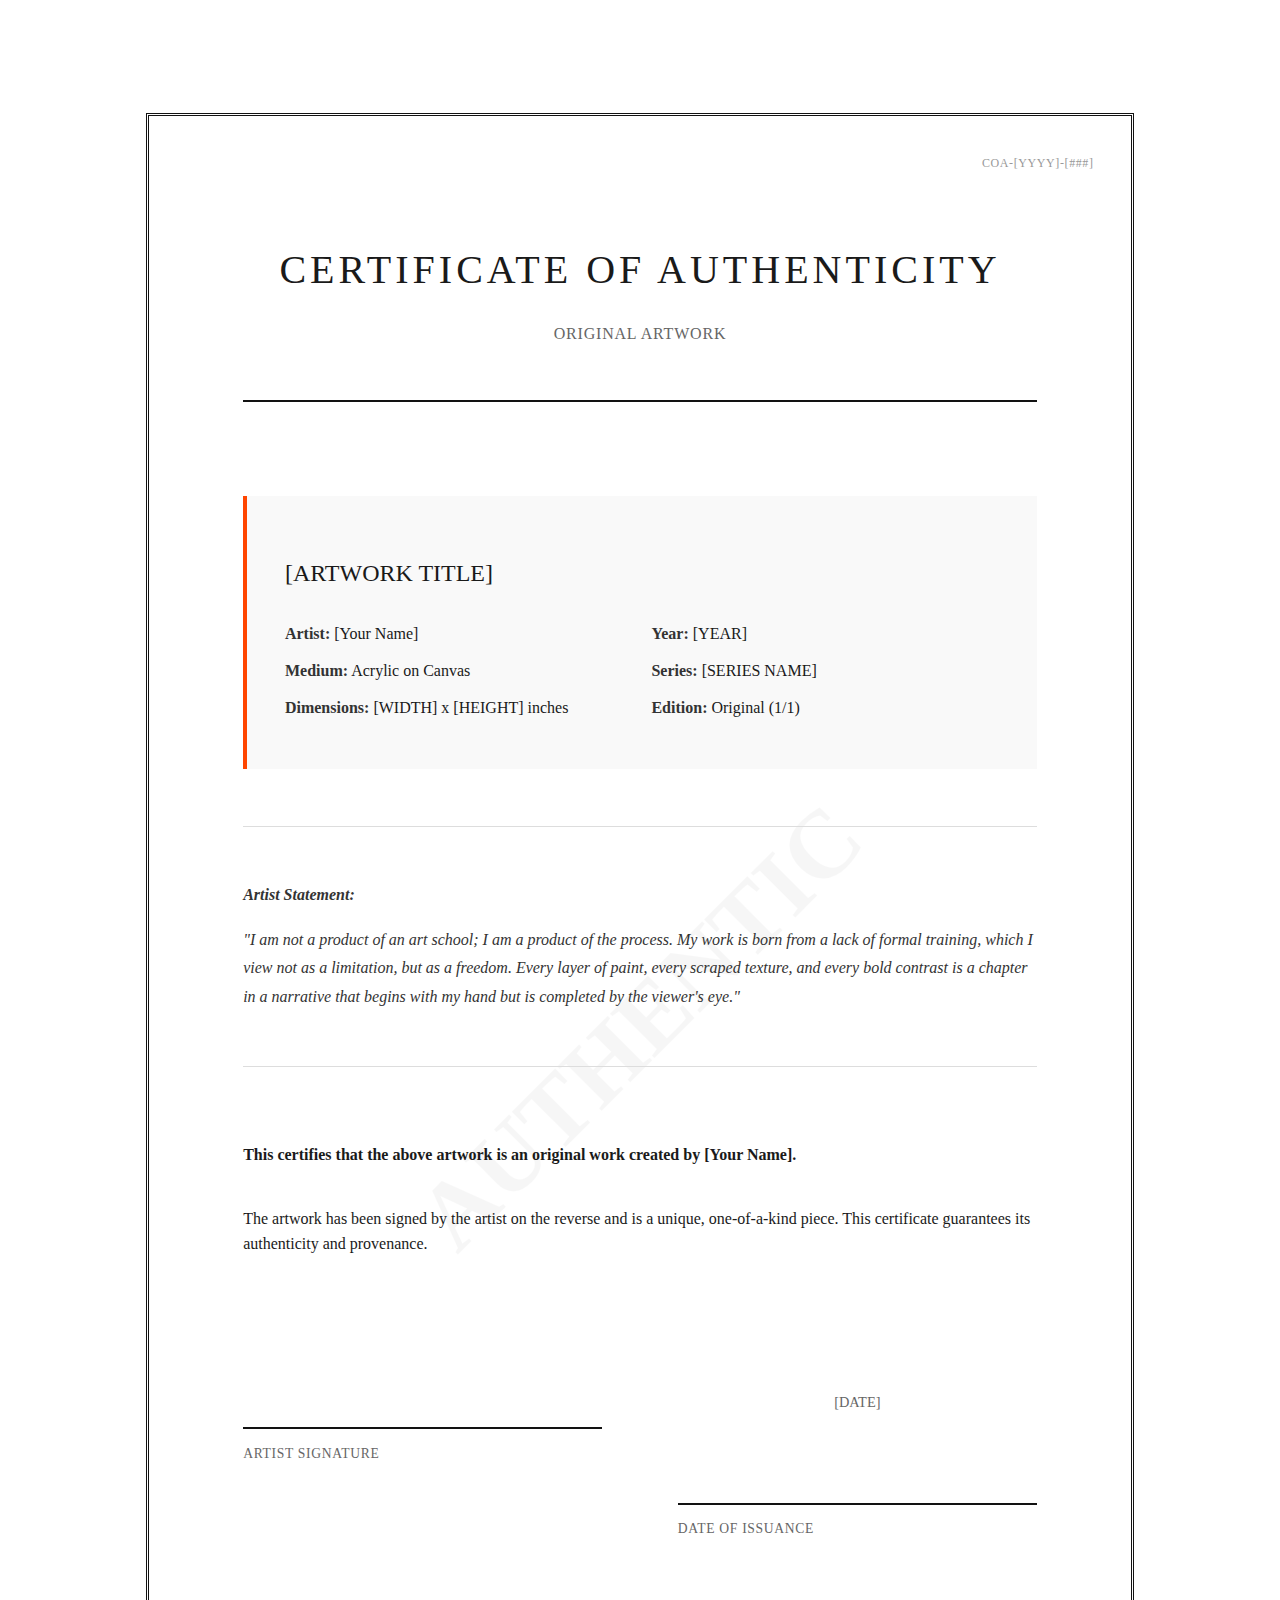
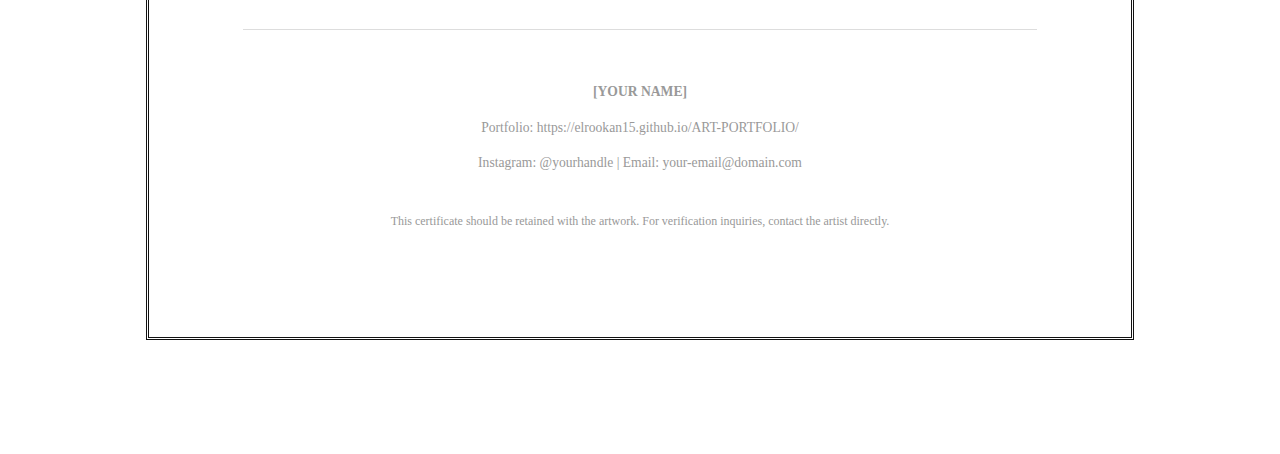
<file: certificate-of-authenticity.html>
<!DOCTYPE html>
<html lang="en">
<head>
    <meta charset="UTF-8">
    <meta name="viewport" content="width=device-width, initial-scale=1.0">
    <title>Certificate of Authenticity</title>
    <style>
        @page {
            size: A4;
            margin: 0;
        }
        body {
            font-family: "Garamond", "Georgia", serif;
            background: white;
            color: #1a1a1a;
            margin: 0;
            padding: 3cm 2.5cm;
            line-height: 1.6;
        }
        .certificate {
            max-width: 21cm;
            margin: 0 auto;
            border: 3px double #121212;
            padding: 2.5cm;
            position: relative;
        }
        .watermark {
            position: absolute;
            top: 50%;
            left: 50%;
            transform: translate(-50%, -50%) rotate(-45deg);
            font-size: 6rem;
            opacity: 0.03;
            font-weight: bold;
            pointer-events: none;
            z-index: 0;
        }
        .content {
            position: relative;
            z-index: 1;
        }
        .header {
            text-align: center;
            margin-bottom: 2.5cm;
            border-bottom: 2px solid #121212;
            padding-bottom: 1cm;
        }
        .title {
            font-size: 2.5rem;
            font-weight: normal;
            letter-spacing: 0.1em;
            text-transform: uppercase;
            margin-bottom: 0.5cm;
        }
        .subtitle {
            font-size: 1rem;
            letter-spacing: 0.05em;
            text-transform: uppercase;
            color: #666;
        }
        .artwork-info {
            margin: 1.5cm 0;
            padding: 1cm;
            background-color: #f9f9f9;
            border-left: 4px solid #FF4500;
        }
        .artwork-info h2 {
            font-size: 1.5rem;
            margin-bottom: 0.5cm;
            font-weight: normal;
        }
        .details {
            display: grid;
            grid-template-columns: 1fr 1fr;
            gap: 0.5cm;
            margin-top: 0.75cm;
        }
        .detail-row {
            margin-bottom: 0.3cm;
        }
        .detail-label {
            font-weight: bold;
            color: #333;
        }
        .statement {
            margin: 1.5cm 0;
            font-style: italic;
            line-height: 1.8;
            color: #333;
            padding: 1cm 0;
            border-top: 1px solid #ddd;
            border-bottom: 1px solid #ddd;
        }
        .authentication {
            margin-top: 2cm;
        }
        .signature-section {
            display: grid;
            grid-template-columns: 1fr 1fr;
            gap: 2cm;
            margin-top: 1.5cm;
        }
        .signature-line {
            border-bottom: 2px solid #121212;
            margin-bottom: 0.3cm;
            height: 3cm;
        }
        .signature-label {
            font-size: 0.85rem;
            color: #666;
            text-transform: uppercase;
            letter-spacing: 0.05em;
        }
        .footer {
            margin-top: 2cm;
            padding-top: 1cm;
            border-top: 1px solid #ddd;
            text-align: center;
            font-size: 0.85rem;
            color: #999;
        }
        .certificate-number {
            position: absolute;
            top: 1cm;
            right: 1cm;
            font-size: 0.75rem;
            color: #999;
            letter-spacing: 0.05em;
        }
        @media print {
            body {
                background: white;
            }
        }
    </style>
</head>
<body>
    <div class="certificate">
        <div class="watermark">AUTHENTIC</div>
        <div class="certificate-number">COA-[YYYY]-[###]</div>
        
        <div class="content">
            <div class="header">
                <h1 class="title">Certificate of Authenticity</h1>
                <p class="subtitle">Original Artwork</p>
            </div>

            <div class="artwork-info">
                <h2>[ARTWORK TITLE]</h2>
                
                <div class="details">
                    <div>
                        <div class="detail-row">
                            <span class="detail-label">Artist:</span> [Your Name]
                        </div>
                        <div class="detail-row">
                            <span class="detail-label">Medium:</span> Acrylic on Canvas
                        </div>
                        <div class="detail-row">
                            <span class="detail-label">Dimensions:</span> [WIDTH] x [HEIGHT] inches
                        </div>
                    </div>
                    <div>
                        <div class="detail-row">
                            <span class="detail-label">Year:</span> [YEAR]
                        </div>
                        <div class="detail-row">
                            <span class="detail-label">Series:</span> [SERIES NAME]
                        </div>
                        <div class="detail-row">
                            <span class="detail-label">Edition:</span> Original (1/1)
                        </div>
                    </div>
                </div>
            </div>

            <div class="statement">
                <p><strong>Artist Statement:</strong></p>
                <p>"I am not a product of an art school; I am a product of the process. My work is born from a lack of formal training, which I view not as a limitation, but as a freedom. Every layer of paint, every scraped texture, and every bold contrast is a chapter in a narrative that begins with my hand but is completed by the viewer's eye."</p>
            </div>

            <div class="authentication">
                <p><strong>This certifies that the above artwork is an original work created by [Your Name].</strong></p>
                
                <p style="margin-top: 1cm;">The artwork has been signed by the artist on the reverse and is a unique, one-of-a-kind piece. This certificate guarantees its authenticity and provenance.</p>

                <div class="signature-section">
                    <div>
                        <div class="signature-line"></div>
                        <p class="signature-label">Artist Signature</p>
                    </div>
                    <div>
                        <div class="signature-line" style="text-align: center; padding-top: 2cm;">
                            <span style="font-size: 0.9rem; color: #666;">[DATE]</span>
                        </div>
                        <p class="signature-label">Date of Issuance</p>
                    </div>
                </div>
            </div>

            <div class="footer">
                <p><strong>[YOUR NAME]</strong></p>
                <p>Portfolio: https://elrookan15.github.io/ART-PORTFOLIO/</p>
                <p>Instagram: @yourhandle | Email: your-email@domain.com</p>
                <p style="margin-top: 1cm; font-size: 0.75rem;">
                    This certificate should be retained with the artwork. For verification inquiries, contact the artist directly.
                </p>
            </div>
        </div>
    </div>

    <script>
        // Print button functionality (optional)
        function printCertificate() {
            window.print();
        }
    </script>
</body>
</html>
</file>
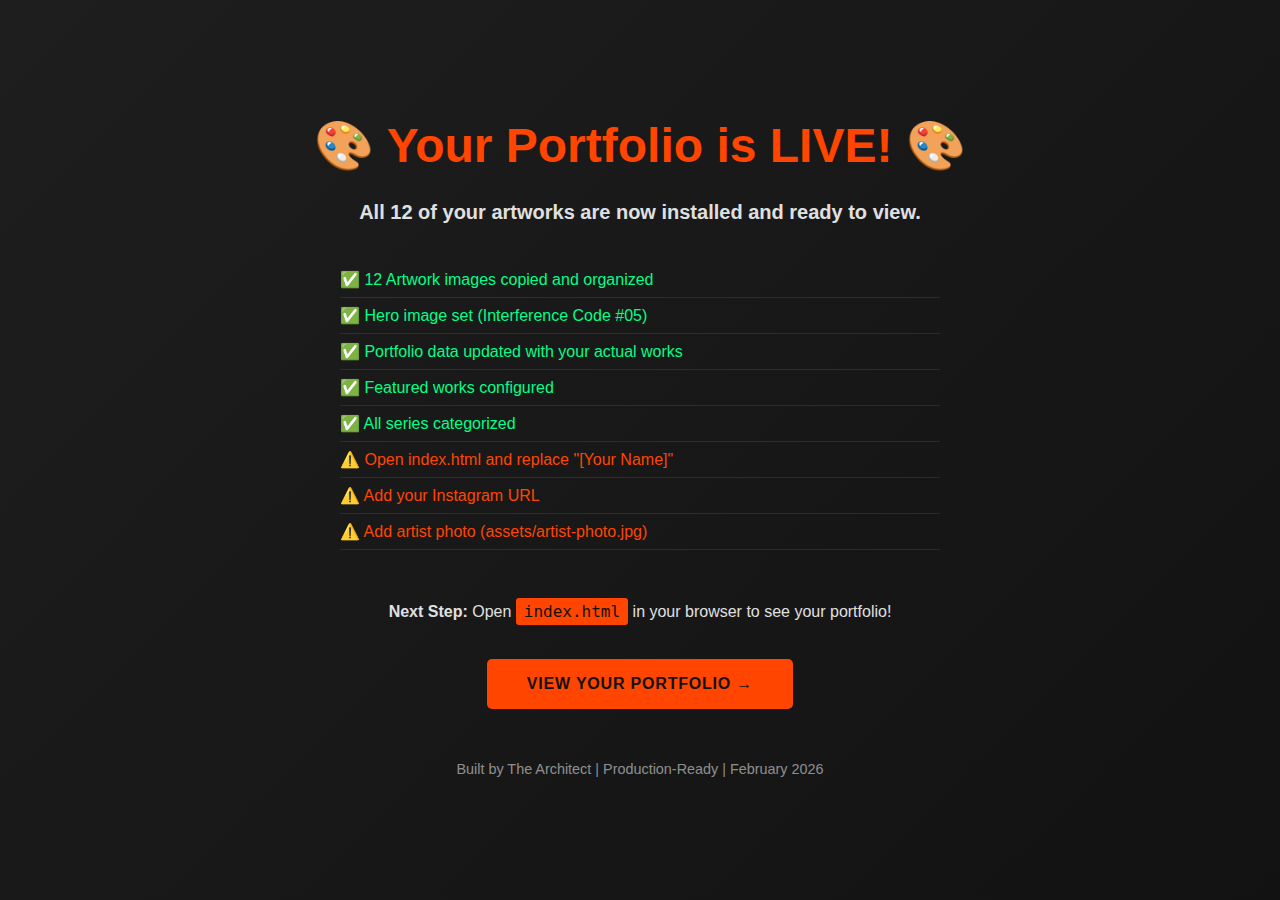
<file: READY.html>
<!DOCTYPE html>
<html lang="en">
<head>
    <meta charset="UTF-8">
    <meta name="viewport" content="width=device-width, initial-scale=1.0">
    <title>Your Portfolio is READY!</title>
    <style>
        body {
            font-family: -apple-system, BlinkMacSystemFont, "Segoe UI", Roboto, sans-serif;
            background: linear-gradient(135deg, #1e1e1e 0%, #121212 100%);
            color: #e0e0e0;
            margin: 0;
            padding: 0;
            display: flex;
            align-items: center;
            justify-content: center;
            min-height: 100vh;
        }
        .container {
            max-width: 800px;
            padding: 3rem;
            text-align: center;
        }
        h1 {
            font-size: 3rem;
            color: #ff4500;
            margin-bottom: 1rem;
        }
        p {
            font-size: 1.25rem;
            line-height: 1.8;
            margin-bottom: 2rem;
        }
        .cta {
            display: inline-block;
            padding: 1rem 2.5rem;
            background-color: #ff4500;
            color: #121212;
            font-size: 1rem;
            font-weight: 700;
            text-decoration: none;
            text-transform: uppercase;
            letter-spacing: 0.05em;
            border-radius: 5px;
            transition: transform 0.3s ease;
        }
        .cta:hover {
            transform: scale(1.05);
        }
        .checklist {
            text-align: left;
            margin: 2rem auto;
            max-width: 600px;
        }
        .checklist li {
            padding: 0.5rem 0;
            border-bottom: 1px solid rgba(224, 224, 224, 0.1);
        }
        .done {
            color: #00ff88;
        }
        .todo {
            color: #ff4500;
        }
    </style>
</head>
<body>
    <div class="container">
        <h1>🎨 Your Portfolio is LIVE! 🎨</h1>
        <p><strong>All 12 of your artworks are now installed and ready to view.</strong></p>
        
        <div class="checklist">
            <ul style="list-style: none; padding: 0;">
                <li class="done">✅ 12 Artwork images copied and organized</li>
                <li class="done">✅ Hero image set (Interference Code #05)</li>
                <li class="done">✅ Portfolio data updated with your actual works</li>
                <li class="done">✅ Featured works configured</li>
                <li class="done">✅ All series categorized</li>
                <li class="todo">⚠️ Open index.html and replace "[Your Name]"</li>
                <li class="todo">⚠️ Add your Instagram URL</li>
                <li class="todo">⚠️ Add artist photo (assets/artist-photo.jpg)</li>
            </ul>
        </div>

        <p style="font-size: 1rem; margin-top: 3rem;">
            <strong>Next Step:</strong> Open <code style="background: #ff4500; padding: 0.25rem 0.5rem; border-radius: 3px; color: #121212;">index.html</code> in your browser to see your portfolio!
        </p>

        <a href="index.html" class="cta">View Your Portfolio →</a>

        <p style="font-size: 0.9rem; margin-top: 3rem; color: rgba(224, 224, 224, 0.6);">
            Built by The Architect | Production-Ready | February 2026
        </p>
    </div>
</body>
</html>
</file>
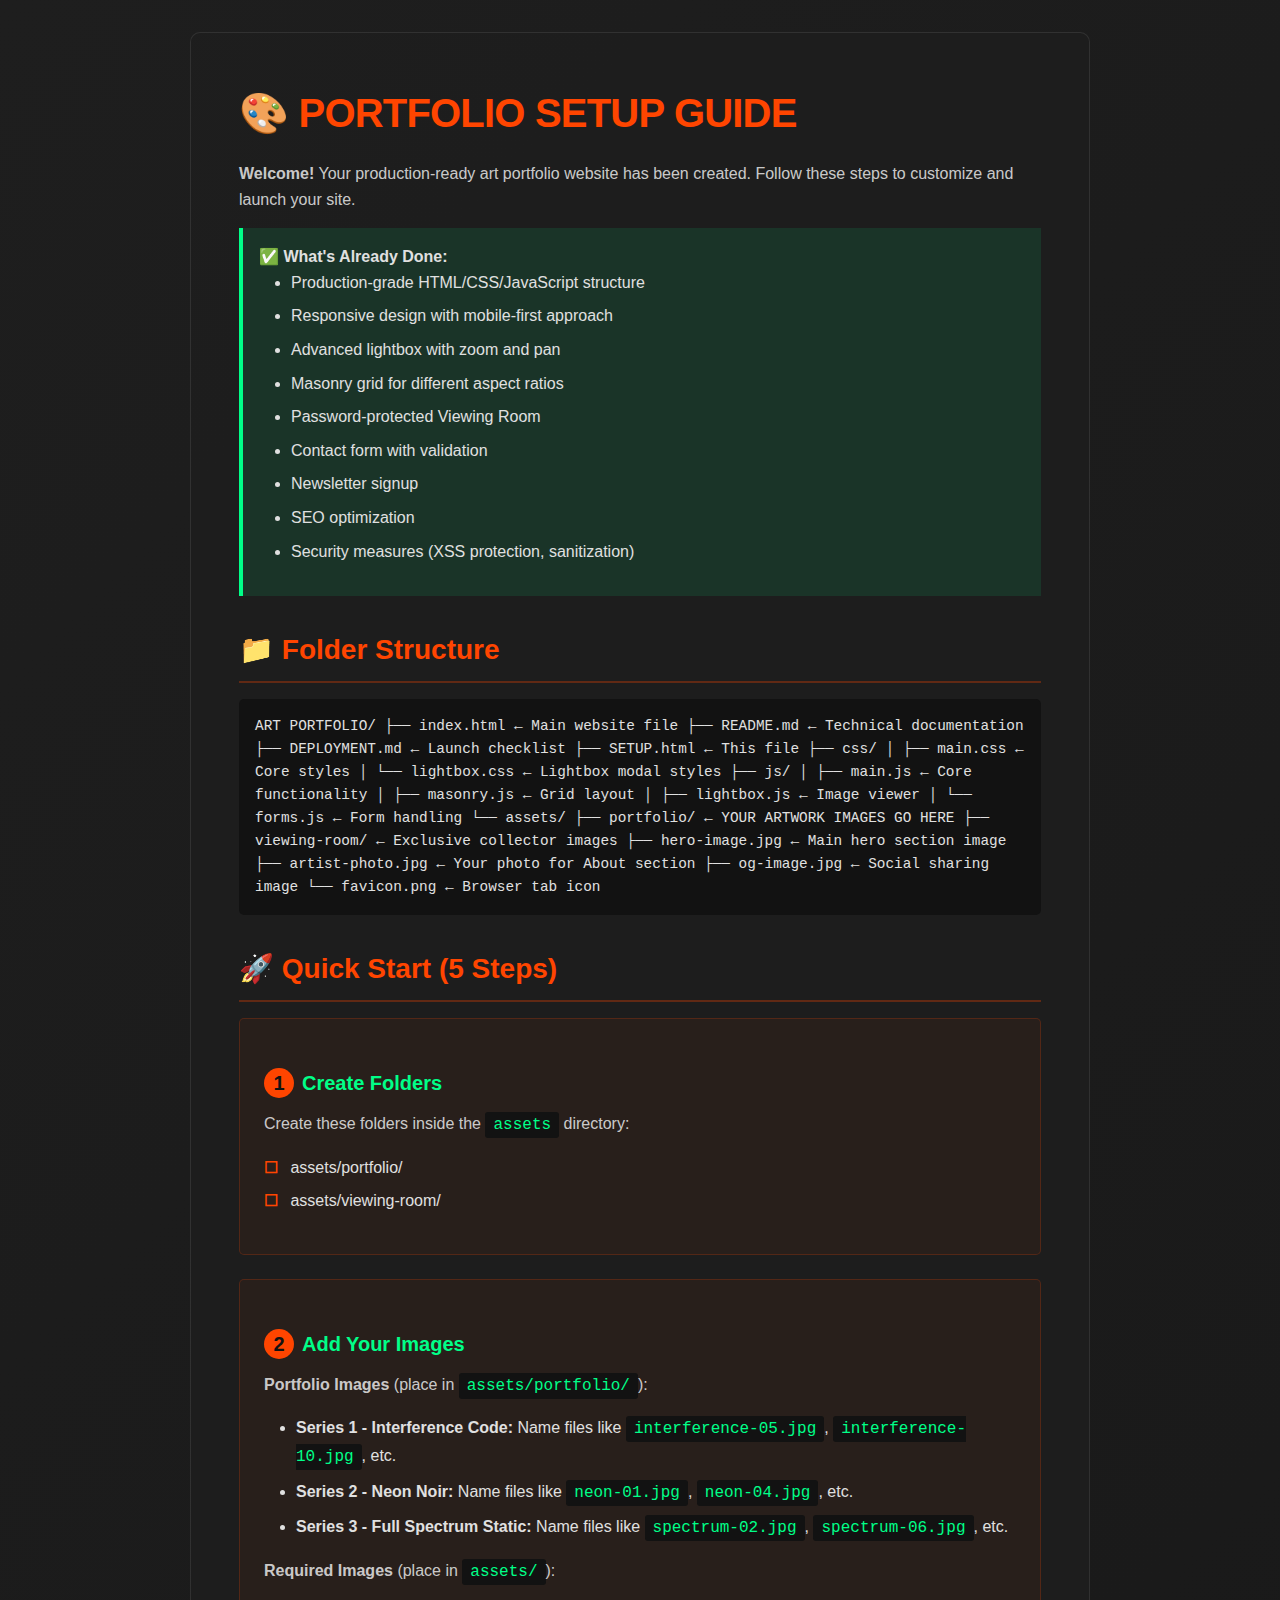
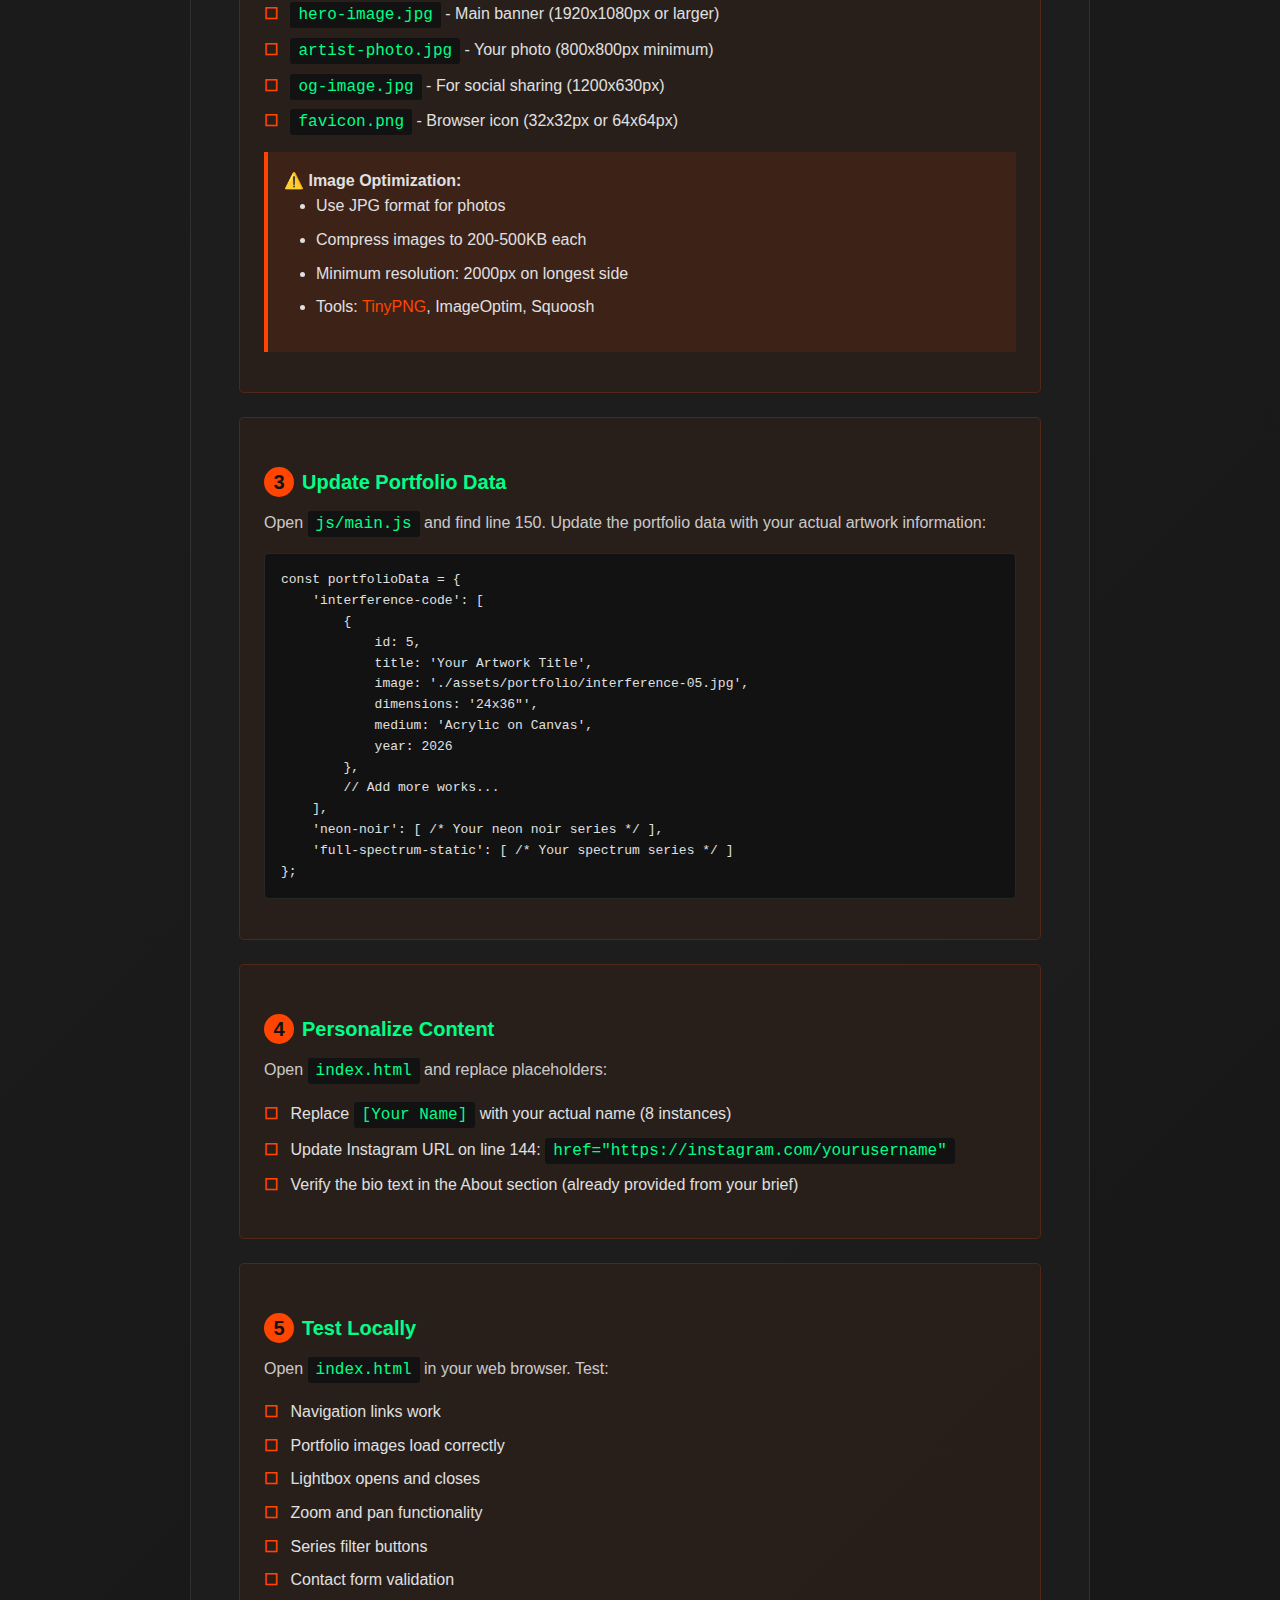
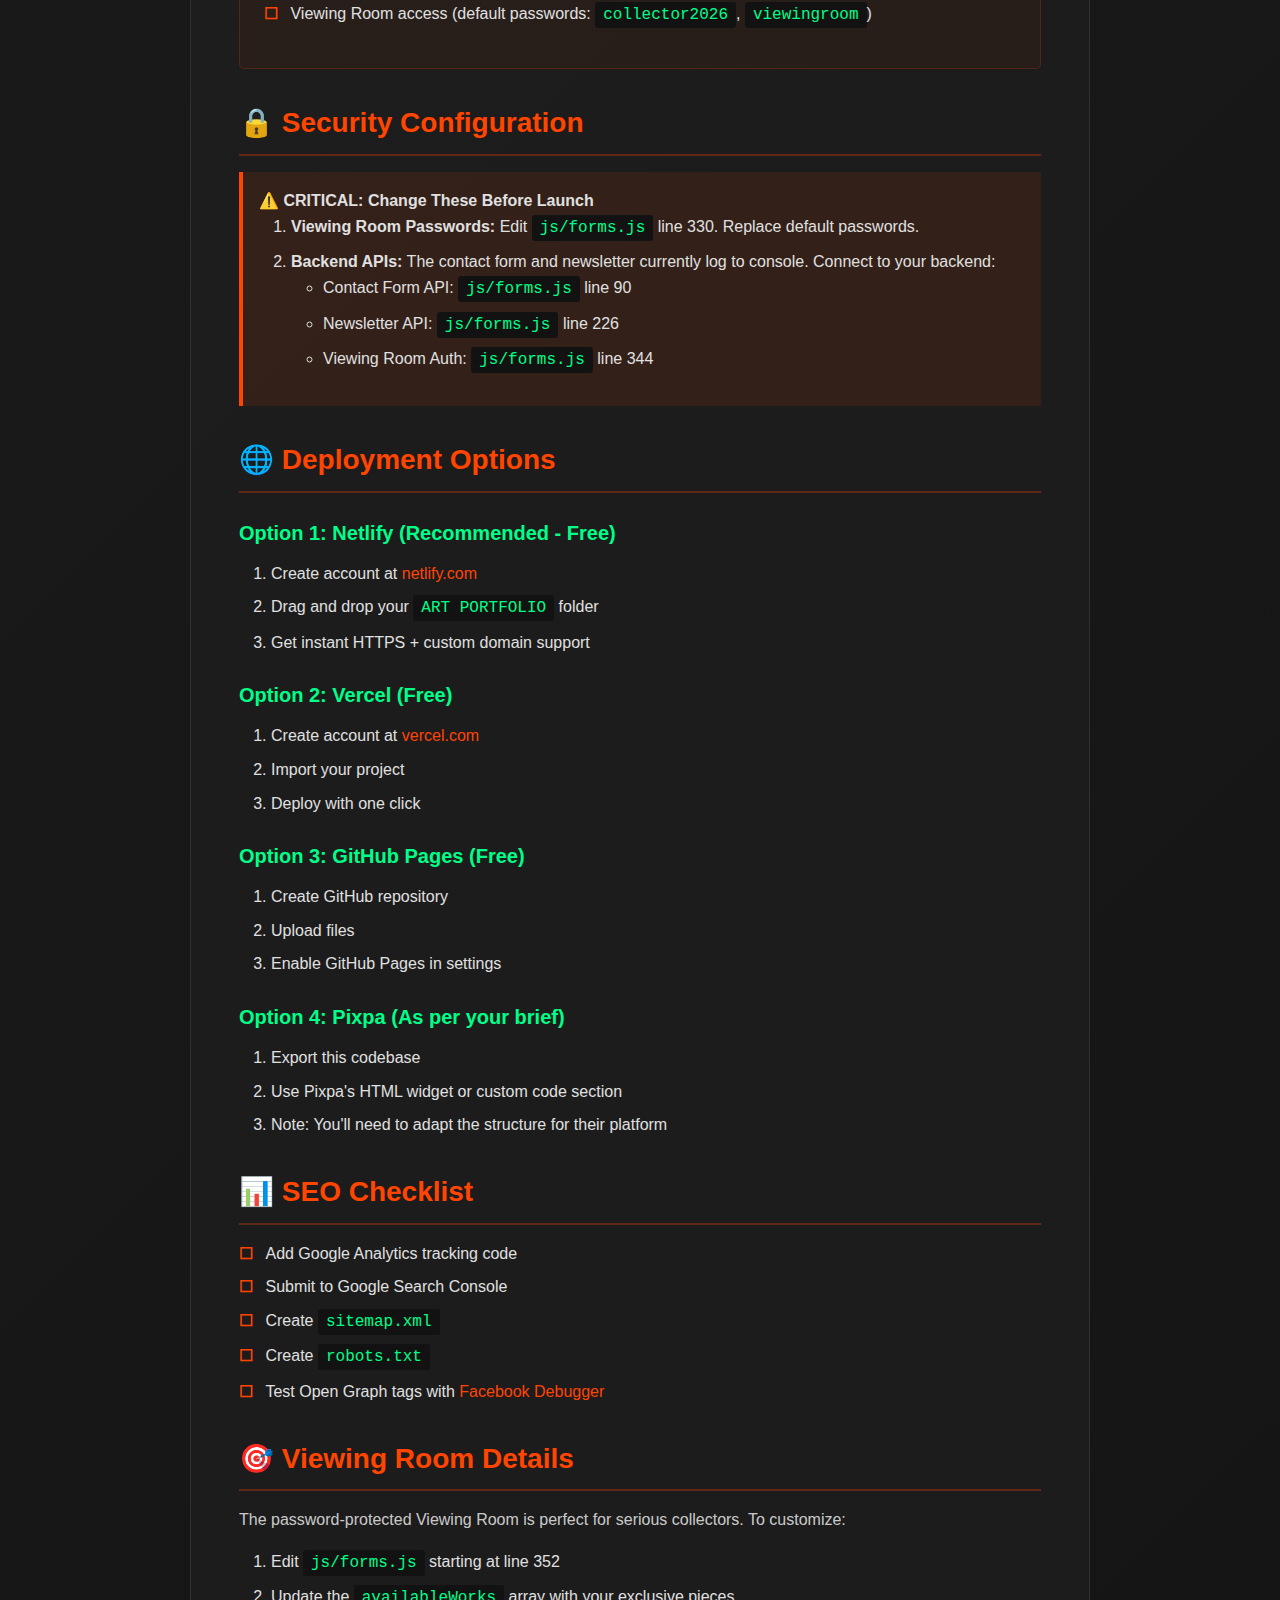
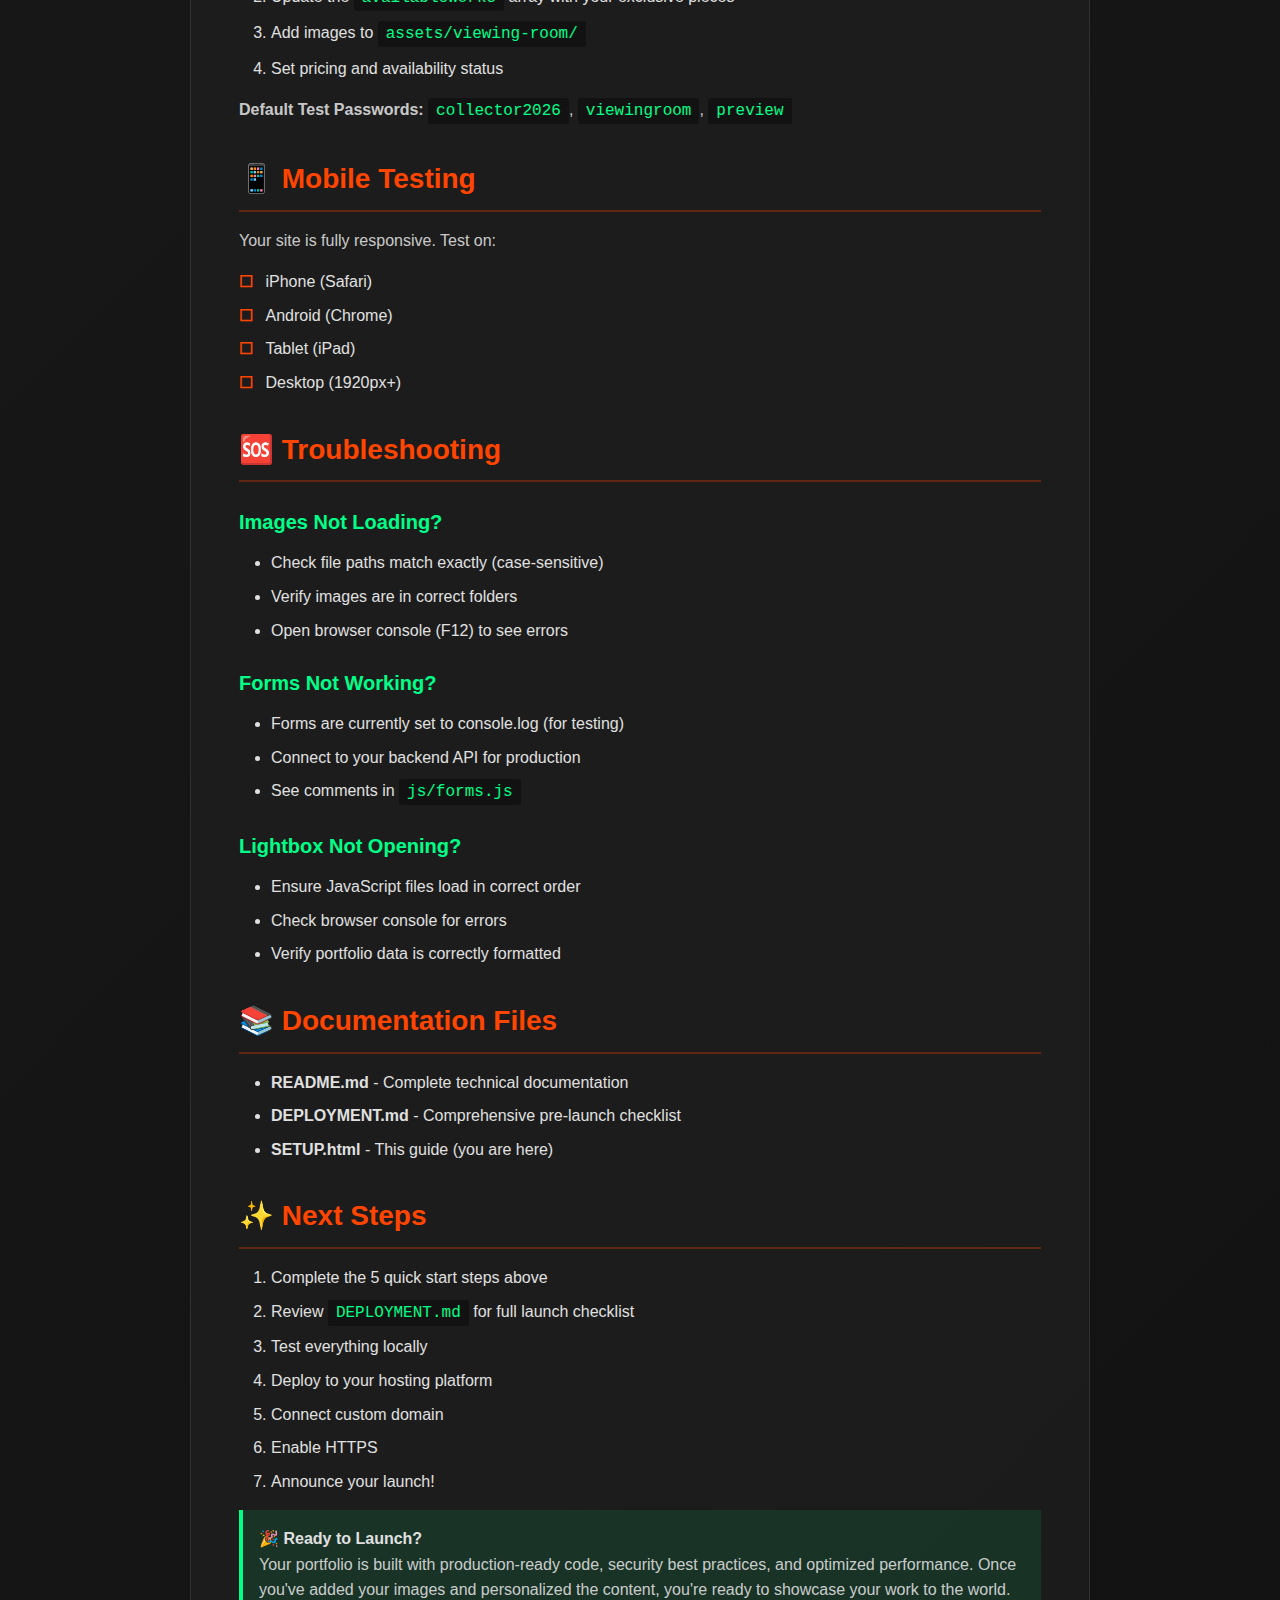
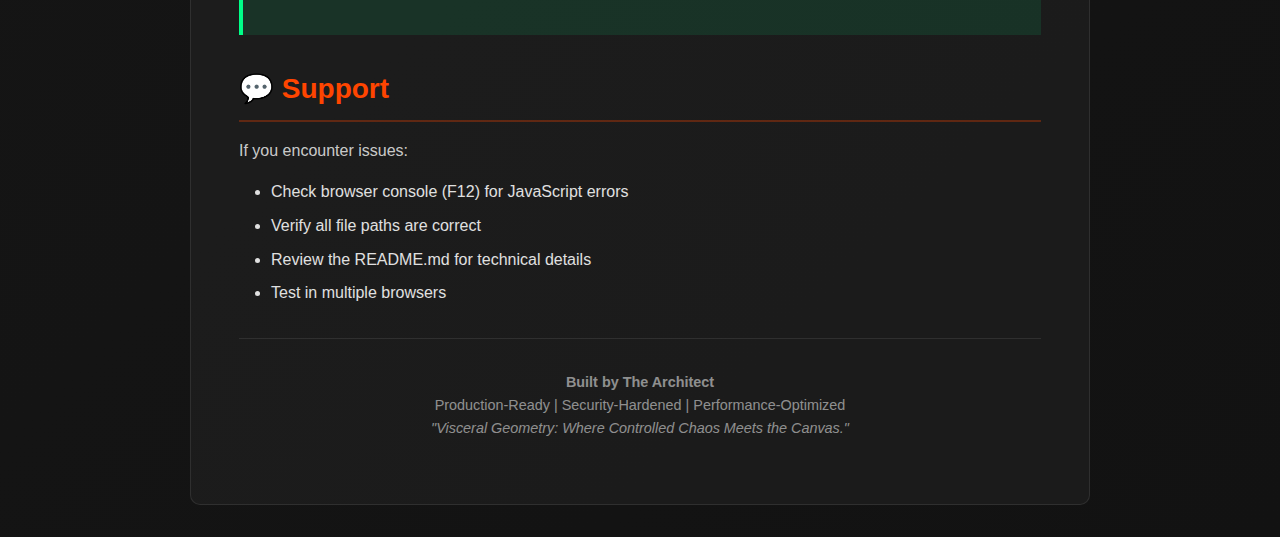
<file: SETUP.html>
<!DOCTYPE html>
<html lang="en">
<head>
    <meta charset="UTF-8">
    <meta name="viewport" content="width=device-width, initial-scale=1.0">
    <title>Setup Instructions - Art Portfolio</title>
    <style>
        * {
            margin: 0;
            padding: 0;
            box-sizing: border-box;
        }
        body {
            font-family: -apple-system, BlinkMacSystemFont, "Segoe UI", Roboto, "Helvetica Neue", Arial, sans-serif;
            background: linear-gradient(135deg, #1e1e1e 0%, #121212 100%);
            color: #e0e0e0;
            padding: 2rem;
            line-height: 1.6;
        }
        .container {
            max-width: 900px;
            margin: 0 auto;
            background-color: rgba(30, 30, 30, 0.8);
            padding: 3rem;
            border-radius: 10px;
            border: 1px solid rgba(224, 224, 224, 0.1);
        }
        h1 {
            color: #ff4500;
            font-size: 2.5rem;
            margin-bottom: 1rem;
            text-transform: uppercase;
            letter-spacing: -0.02em;
        }
        h2 {
            color: #ff4500;
            font-size: 1.75rem;
            margin-top: 2rem;
            margin-bottom: 1rem;
            border-bottom: 2px solid rgba(255, 69, 0, 0.3);
            padding-bottom: 0.5rem;
        }
        h3 {
            color: #00ff88;
            font-size: 1.25rem;
            margin-top: 1.5rem;
            margin-bottom: 0.75rem;
        }
        p {
            margin-bottom: 1rem;
            color: rgba(224, 224, 224, 0.9);
        }
        ul, ol {
            margin-left: 2rem;
            margin-bottom: 1rem;
        }
        li {
            margin-bottom: 0.5rem;
        }
        code {
            background-color: #121212;
            padding: 0.25rem 0.5rem;
            border-radius: 3px;
            font-family: 'Courier New', monospace;
            color: #00ff88;
        }
        .code-block {
            background-color: #121212;
            padding: 1rem;
            border-radius: 5px;
            border: 1px solid rgba(224, 224, 224, 0.1);
            overflow-x: auto;
            margin-bottom: 1rem;
        }
        .warning {
            background-color: rgba(255, 69, 0, 0.1);
            border-left: 4px solid #ff4500;
            padding: 1rem;
            margin-bottom: 1rem;
        }
        .success {
            background-color: rgba(0, 255, 136, 0.1);
            border-left: 4px solid #00ff88;
            padding: 1rem;
            margin-bottom: 1rem;
        }
        .step {
            background-color: rgba(255, 69, 0, 0.05);
            padding: 1.5rem;
            margin-bottom: 1.5rem;
            border-radius: 5px;
            border: 1px solid rgba(255, 69, 0, 0.2);
        }
        .step-number {
            display: inline-block;
            width: 30px;
            height: 30px;
            background-color: #ff4500;
            color: #121212;
            font-weight: bold;
            text-align: center;
            line-height: 30px;
            border-radius: 50%;
            margin-right: 0.5rem;
        }
        a {
            color: #ff4500;
            text-decoration: none;
            border-bottom: 1px solid transparent;
            transition: border-color 0.3s;
        }
        a:hover {
            border-bottom-color: #ff4500;
        }
        .folder-structure {
            background-color: #121212;
            padding: 1rem;
            border-radius: 5px;
            font-family: 'Courier New', monospace;
            font-size: 0.9rem;
            margin-bottom: 1rem;
        }
        .checklist {
            list-style: none;
            margin-left: 0;
        }
        .checklist li:before {
            content: "☐ ";
            color: #ff4500;
            font-weight: bold;
            margin-right: 0.5rem;
        }
    </style>
</head>
<body>
    <div class="container">
        <h1>🎨 Portfolio Setup Guide</h1>
        <p><strong>Welcome!</strong> Your production-ready art portfolio website has been created. Follow these steps to customize and launch your site.</p>

        <div class="success">
            <strong>✅ What's Already Done:</strong>
            <ul>
                <li>Production-grade HTML/CSS/JavaScript structure</li>
                <li>Responsive design with mobile-first approach</li>
                <li>Advanced lightbox with zoom and pan</li>
                <li>Masonry grid for different aspect ratios</li>
                <li>Password-protected Viewing Room</li>
                <li>Contact form with validation</li>
                <li>Newsletter signup</li>
                <li>SEO optimization</li>
                <li>Security measures (XSS protection, sanitization)</li>
            </ul>
        </div>

        <h2>📁 Folder Structure</h2>
        <div class="folder-structure">
ART PORTFOLIO/
├── index.html              ← Main website file
├── README.md               ← Technical documentation
├── DEPLOYMENT.md           ← Launch checklist
├── SETUP.html              ← This file
├── css/
│   ├── main.css           ← Core styles
│   └── lightbox.css       ← Lightbox modal styles
├── js/
│   ├── main.js            ← Core functionality
│   ├── masonry.js         ← Grid layout
│   ├── lightbox.js        ← Image viewer
│   └── forms.js           ← Form handling
└── assets/
    ├── portfolio/         ← YOUR ARTWORK IMAGES GO HERE
    ├── viewing-room/      ← Exclusive collector images
    ├── hero-image.jpg     ← Main hero section image
    ├── artist-photo.jpg   ← Your photo for About section
    ├── og-image.jpg       ← Social sharing image
    └── favicon.png        ← Browser tab icon
        </div>

        <h2>🚀 Quick Start (5 Steps)</h2>

        <div class="step">
            <h3><span class="step-number">1</span>Create Folders</h3>
            <p>Create these folders inside the <code>assets</code> directory:</p>
            <ul class="checklist">
                <li>assets/portfolio/</li>
                <li>assets/viewing-room/</li>
            </ul>
        </div>

        <div class="step">
            <h3><span class="step-number">2</span>Add Your Images</h3>
            <p><strong>Portfolio Images</strong> (place in <code>assets/portfolio/</code>):</p>
            <ul>
                <li><strong>Series 1 - Interference Code:</strong> Name files like <code>interference-05.jpg</code>, <code>interference-10.jpg</code>, etc.</li>
                <li><strong>Series 2 - Neon Noir:</strong> Name files like <code>neon-01.jpg</code>, <code>neon-04.jpg</code>, etc.</li>
                <li><strong>Series 3 - Full Spectrum Static:</strong> Name files like <code>spectrum-02.jpg</code>, <code>spectrum-06.jpg</code>, etc.</li>
            </ul>
            <p><strong>Required Images</strong> (place in <code>assets/</code>):</p>
            <ul class="checklist">
                <li><code>hero-image.jpg</code> - Main banner (1920x1080px or larger)</li>
                <li><code>artist-photo.jpg</code> - Your photo (800x800px minimum)</li>
                <li><code>og-image.jpg</code> - For social sharing (1200x630px)</li>
                <li><code>favicon.png</code> - Browser icon (32x32px or 64x64px)</li>
            </ul>
            
            <div class="warning">
                <strong>⚠️ Image Optimization:</strong>
                <ul>
                    <li>Use JPG format for photos</li>
                    <li>Compress images to 200-500KB each</li>
                    <li>Minimum resolution: 2000px on longest side</li>
                    <li>Tools: <a href="https://tinypng.com" target="_blank">TinyPNG</a>, ImageOptim, Squoosh</li>
                </ul>
            </div>
        </div>

        <div class="step">
            <h3><span class="step-number">3</span>Update Portfolio Data</h3>
            <p>Open <code>js/main.js</code> and find line 150. Update the portfolio data with your actual artwork information:</p>
            <div class="code-block">
<pre>const portfolioData = {
    'interference-code': [
        { 
            id: 5, 
            title: 'Your Artwork Title', 
            image: './assets/portfolio/interference-05.jpg',
            dimensions: '24x36"',
            medium: 'Acrylic on Canvas',
            year: 2026
        },
        // Add more works...
    ],
    'neon-noir': [ /* Your neon noir series */ ],
    'full-spectrum-static': [ /* Your spectrum series */ ]
};</pre>
            </div>
        </div>

        <div class="step">
            <h3><span class="step-number">4</span>Personalize Content</h3>
            <p>Open <code>index.html</code> and replace placeholders:</p>
            <ul class="checklist">
                <li>Replace <code>[Your Name]</code> with your actual name (8 instances)</li>
                <li>Update Instagram URL on line 144: <code>href="https://instagram.com/yourusername"</code></li>
                <li>Verify the bio text in the About section (already provided from your brief)</li>
            </ul>
        </div>

        <div class="step">
            <h3><span class="step-number">5</span>Test Locally</h3>
            <p>Open <code>index.html</code> in your web browser. Test:</p>
            <ul class="checklist">
                <li>Navigation links work</li>
                <li>Portfolio images load correctly</li>
                <li>Lightbox opens and closes</li>
                <li>Zoom and pan functionality</li>
                <li>Series filter buttons</li>
                <li>Contact form validation</li>
                <li>Viewing Room access (default passwords: <code>collector2026</code>, <code>viewingroom</code>)</li>
            </ul>
        </div>

        <h2>🔒 Security Configuration</h2>
        
        <div class="warning">
            <strong>⚠️ CRITICAL: Change These Before Launch</strong>
            <ol>
                <li><strong>Viewing Room Passwords:</strong> Edit <code>js/forms.js</code> line 330. Replace default passwords.</li>
                <li><strong>Backend APIs:</strong> The contact form and newsletter currently log to console. Connect to your backend:
                    <ul>
                        <li>Contact Form API: <code>js/forms.js</code> line 90</li>
                        <li>Newsletter API: <code>js/forms.js</code> line 226</li>
                        <li>Viewing Room Auth: <code>js/forms.js</code> line 344</li>
                    </ul>
                </li>
            </ol>
        </div>

        <h2>🌐 Deployment Options</h2>
        
        <h3>Option 1: Netlify (Recommended - Free)</h3>
        <ol>
            <li>Create account at <a href="https://netlify.com" target="_blank">netlify.com</a></li>
            <li>Drag and drop your <code>ART PORTFOLIO</code> folder</li>
            <li>Get instant HTTPS + custom domain support</li>
        </ol>

        <h3>Option 2: Vercel (Free)</h3>
        <ol>
            <li>Create account at <a href="https://vercel.com" target="_blank">vercel.com</a></li>
            <li>Import your project</li>
            <li>Deploy with one click</li>
        </ol>

        <h3>Option 3: GitHub Pages (Free)</h3>
        <ol>
            <li>Create GitHub repository</li>
            <li>Upload files</li>
            <li>Enable GitHub Pages in settings</li>
        </ol>

        <h3>Option 4: Pixpa (As per your brief)</h3>
        <ol>
            <li>Export this codebase</li>
            <li>Use Pixpa's HTML widget or custom code section</li>
            <li>Note: You'll need to adapt the structure for their platform</li>
        </ol>

        <h2>📊 SEO Checklist</h2>
        <ul class="checklist">
            <li>Add Google Analytics tracking code</li>
            <li>Submit to Google Search Console</li>
            <li>Create <code>sitemap.xml</code></li>
            <li>Create <code>robots.txt</code></li>
            <li>Test Open Graph tags with <a href="https://developers.facebook.com/tools/debug/" target="_blank">Facebook Debugger</a></li>
        </ul>

        <h2>🎯 Viewing Room Details</h2>
        <p>The password-protected Viewing Room is perfect for serious collectors. To customize:</p>
        <ol>
            <li>Edit <code>js/forms.js</code> starting at line 352</li>
            <li>Update the <code>availableWorks</code> array with your exclusive pieces</li>
            <li>Add images to <code>assets/viewing-room/</code></li>
            <li>Set pricing and availability status</li>
        </ol>
        <p><strong>Default Test Passwords:</strong> <code>collector2026</code>, <code>viewingroom</code>, <code>preview</code></p>

        <h2>📱 Mobile Testing</h2>
        <p>Your site is fully responsive. Test on:</p>
        <ul class="checklist">
            <li>iPhone (Safari)</li>
            <li>Android (Chrome)</li>
            <li>Tablet (iPad)</li>
            <li>Desktop (1920px+)</li>
        </ul>

        <h2>🆘 Troubleshooting</h2>
        
        <h3>Images Not Loading?</h3>
        <ul>
            <li>Check file paths match exactly (case-sensitive)</li>
            <li>Verify images are in correct folders</li>
            <li>Open browser console (F12) to see errors</li>
        </ul>

        <h3>Forms Not Working?</h3>
        <ul>
            <li>Forms are currently set to console.log (for testing)</li>
            <li>Connect to your backend API for production</li>
            <li>See comments in <code>js/forms.js</code></li>
        </ul>

        <h3>Lightbox Not Opening?</h3>
        <ul>
            <li>Ensure JavaScript files load in correct order</li>
            <li>Check browser console for errors</li>
            <li>Verify portfolio data is correctly formatted</li>
        </ul>

        <h2>📚 Documentation Files</h2>
        <ul>
            <li><strong>README.md</strong> - Complete technical documentation</li>
            <li><strong>DEPLOYMENT.md</strong> - Comprehensive pre-launch checklist</li>
            <li><strong>SETUP.html</strong> - This guide (you are here)</li>
        </ul>

        <h2>✨ Next Steps</h2>
        <ol>
            <li>Complete the 5 quick start steps above</li>
            <li>Review <code>DEPLOYMENT.md</code> for full launch checklist</li>
            <li>Test everything locally</li>
            <li>Deploy to your hosting platform</li>
            <li>Connect custom domain</li>
            <li>Enable HTTPS</li>
            <li>Announce your launch!</li>
        </ol>

        <div class="success">
            <strong>🎉 Ready to Launch?</strong>
            <p>Your portfolio is built with production-ready code, security best practices, and optimized performance. Once you've added your images and personalized the content, you're ready to showcase your work to the world.</p>
        </div>

        <h2>💬 Support</h2>
        <p>If you encounter issues:</p>
        <ul>
            <li>Check browser console (F12) for JavaScript errors</li>
            <li>Verify all file paths are correct</li>
            <li>Review the README.md for technical details</li>
            <li>Test in multiple browsers</li>
        </ul>

        <hr style="border: none; border-top: 1px solid rgba(224, 224, 224, 0.1); margin: 2rem 0;">
        
        <p style="text-align: center; color: rgba(224, 224, 224, 0.6); font-size: 0.9rem;">
            <strong>Built by The Architect</strong><br>
            Production-Ready | Security-Hardened | Performance-Optimized<br>
            <em>"Visceral Geometry: Where Controlled Chaos Meets the Canvas."</em>
        </p>
    </div>
</body>
</html>
</file>
